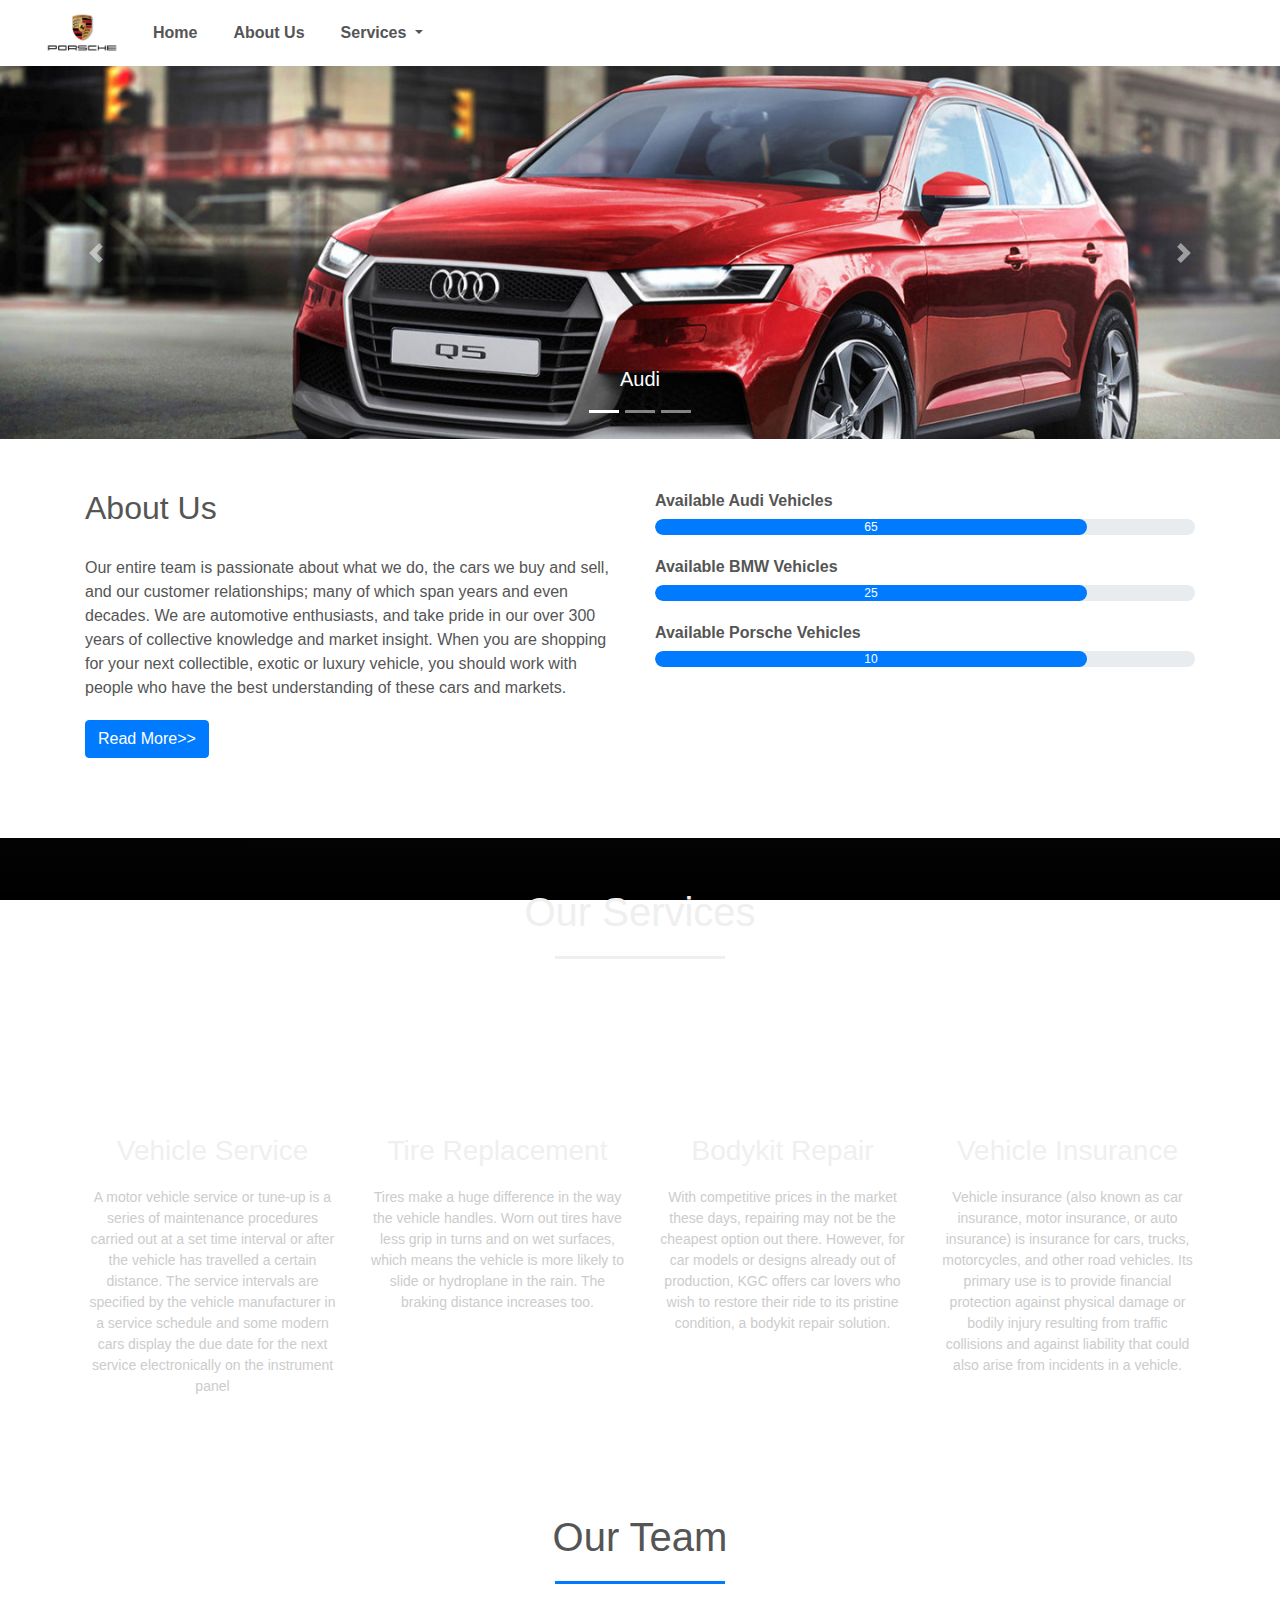
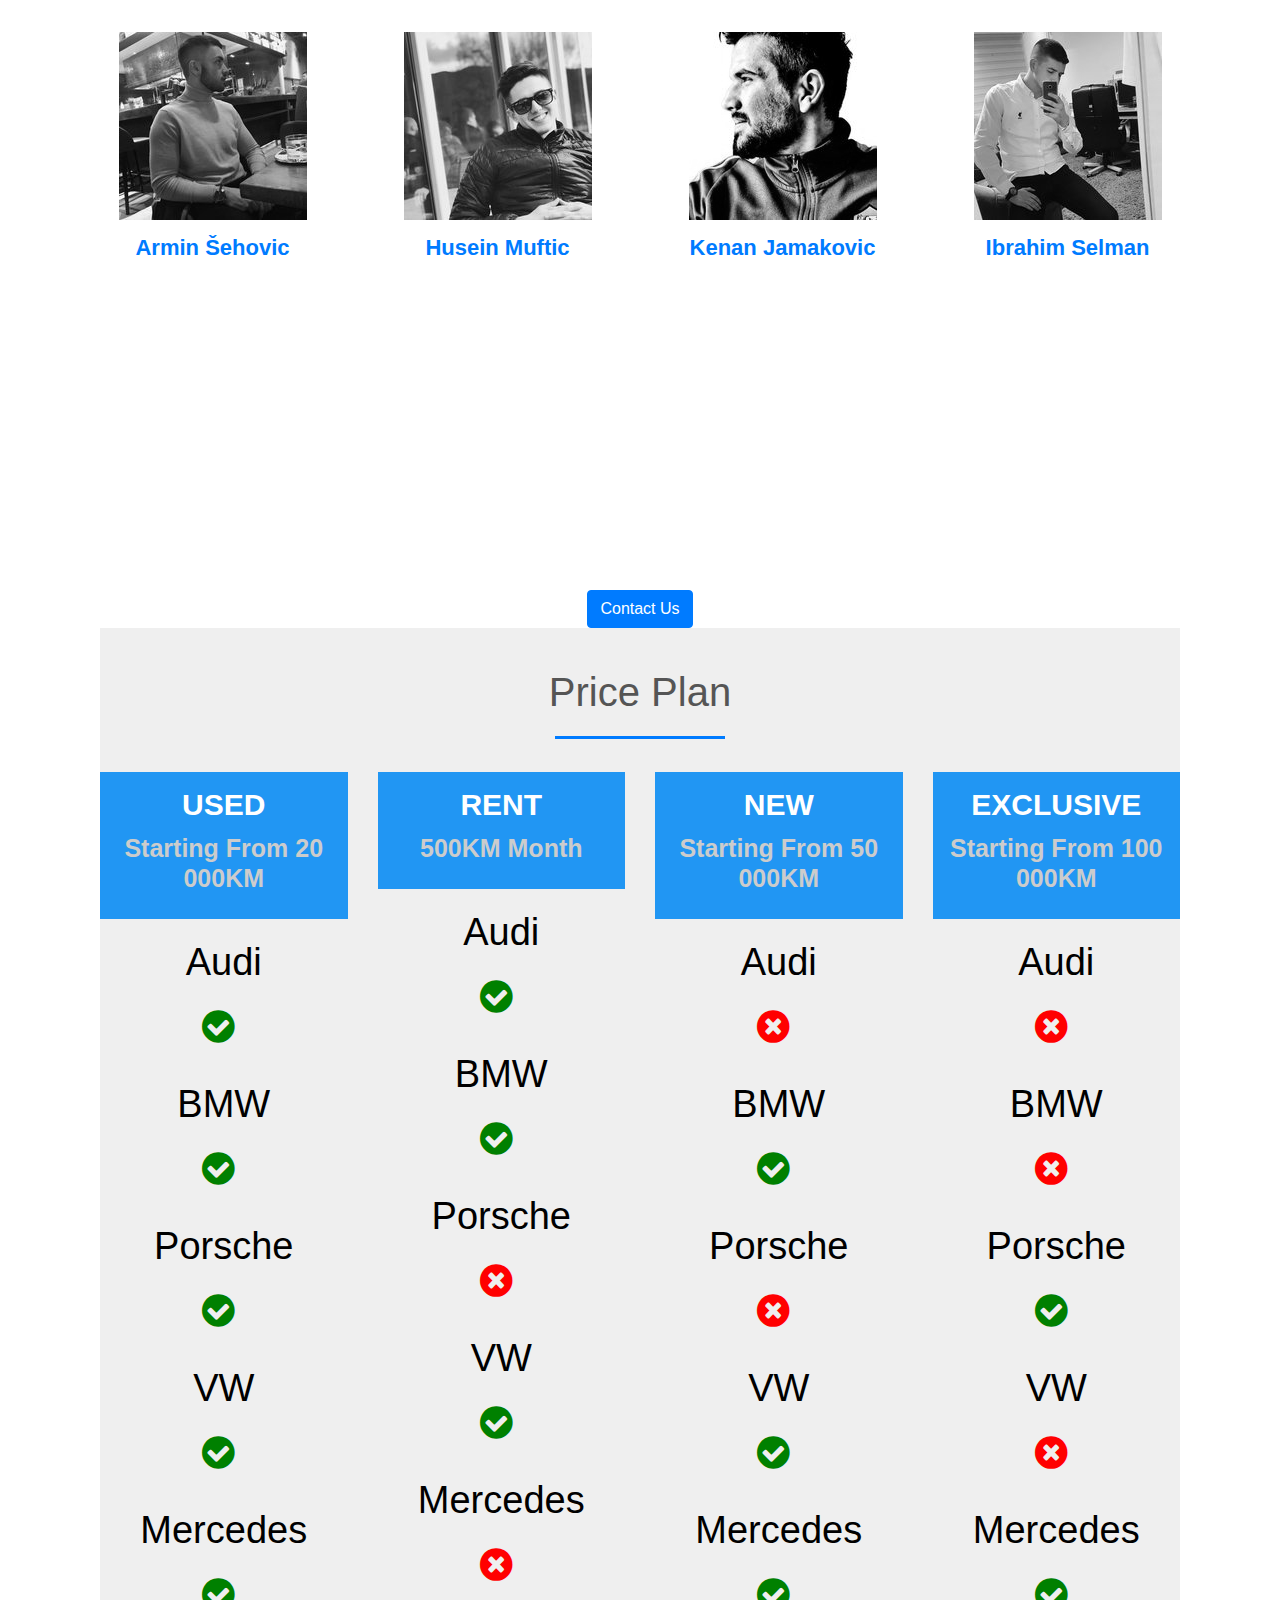
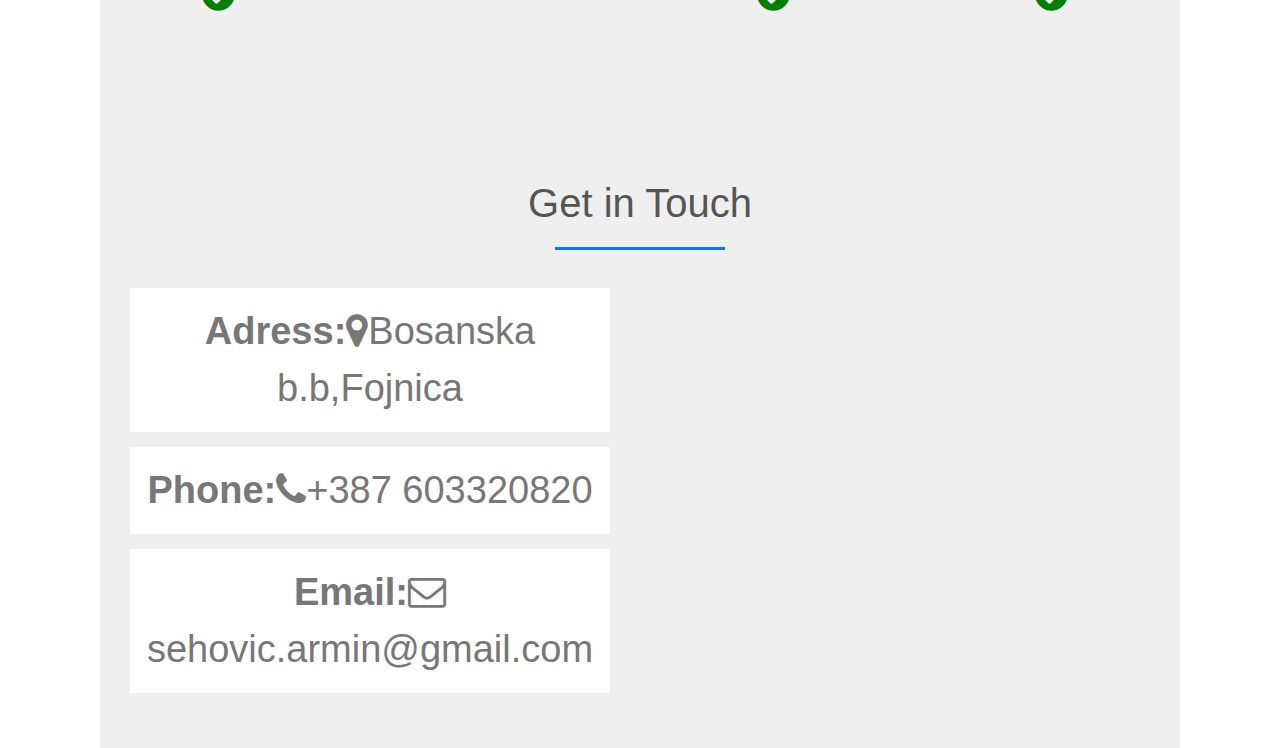
<file: index.html>
<html>
<head>
      <title>Car Dealership</title>
      <link rel="stylesheet" href="style.css">
      <link rel="stylesheet" href="https://stackpath.bootstrapcdn.com/bootstrap/4.4.1/css/bootstrap.min.css">
      <link rel="stylesheet" href="https://stackpath.bootstrapcdn.com/font-awesome/4.7.0/css/font-awesome.min.css">
      <script src="https://code.jquery.com/jquery-3.4.1.slim.min.js" ></script>
<script src="https://cdn.jsdelivr.net/npm/popper.js@1.16.0/dist/umd/popper.min.js"> </script>
<script src="https://stackpath.bootstrapcdn.com/bootstrap/4.4.1/js/bootstrap.min.js"></script>


</head>
<body>
    <section id="Nav-bar">
    	<nav class="navbar navbar-expand-lg navbar-light">
  <a class="navbar-brand" href="#"><img src="Images/logo.jpg"></a>
  <button class="navbar-toggler" type="button" data-toggle="collapse" data-target="#navbarSupportedContent" aria-controls="navbarSupportedContent" aria-expanded="false" aria-label="Toggle navigation">
    <span class="navbar-toggler-icon"></span>
  </button>

  <div class="collapse navbar-collapse" id="navbarSupportedContent">
    <ul class="navbar-nav mr-auto">
      <li class="nav-item active">
        <a class="nav-link" href="#top">Home</a>
      </li>
      <li class="nav-item">
        <a class="nav-link" href="#about">About Us</a>
      </li>
      <li class="nav-item dropdown">
        <a class="nav-link dropdown-toggle" href="#" id="navbarDropdown" role="button" data-toggle="dropdown" aria-haspopup="true" aria-expanded="false">
          Services
        </a>
        <div class="dropdown-menu" aria-labelledby="navbarDropdown">
          <a class="dropdown-item" href="#services">Our Services</a>
          <a class="dropdown-item" href="#price">Price Plans</a>
          <div class="dropdown-divider"></div>
          <a class="dropdown-item" href="#contact">Contact</a>
        </div>
      </li>
      
    </ul>
    
  </div>
</nav>
<section>
	<div id="slider">
		<div id="Header Slider" class="carousel slide" data-ride="carousel">
  <ol class="carousel-indicators">
    <li data-target="#Header Slider" data-slide-to="0" class="active"></li>
    <li data-target="#Header Slider" data-slide-to="1"></li>
    <li data-target="#Header Slider" data-slide-to="2"></li>
  </ol>
  <div class="carousel-inner">
    <div class="carousel-item active">
     <img src="Images/banner1.jpg" class="d-block img-fluid">
      <div class="carousel-caption">
      <h5>Audi</h5> 
  </div>

    </div>
    <div class="carousel-item">
      <img src="Images/banner2.jpg" class="d-block img-fluid"><div class="carousel-caption">
      <h5>BMW</h5> 
  </div>
    </div>
    <div class="carousel-item">
      <img src="Images/banner3.jpg" class="d-block img-fluid"><div class="carousel-caption">
      <h5>Porsche</h5> 
  </div>
    </div>
  </div>
  <a class="carousel-control-prev" href="#Header Slider" role="button" data-slide="prev">
    <span class="carousel-control-prev-icon" aria-hidden="true"></span>
    <span class="sr-only">Previous</span>
  </a>
  <a class="carousel-control-next" href="#Header Slider" role="button" data-slide="next">
    <span class="carousel-control-next-icon" aria-hidden="true"></span>
    <span class="sr-only">Next</span>
  </a>
</div>
</section>

<section id="about">
	<div class="container">
    <div class="row">
    	<div class="col-md-6">
    		<h2>About Us</h2>
    		<div class="about-content">
    		Our entire team is passionate about what we do, the cars we buy and sell, and our customer relationships; many of which span years and even decades. We are automotive enthusiasts, and take pride in our over 300 years of collective knowledge and market insight. When you are shopping for your next collectible, exotic or luxury vehicle, you should work with people who have the best understanding of these cars and markets.</div>
    		<button type="button" class="btn btn-primary">Read More>></button>
    	</div>
    	<div class="col-md-6 cars-bar">
    		<p>Available Audi Vehicles</p>
    		<div class="progress">
    			<div class="progress-bar" style="width: 80%">65</div>
    		</div>
    		<p>Available BMW Vehicles</p>
    		<div class="progress">
    			<div class="progress-bar" style="width: 80%">25</div>
    		</div>
    		<p>Available Porsche Vehicles</p>
    		<div class="progress">
    			<div class="progress-bar" style="width: 80%">10</div>
    		</div>
    	</div>
</div>
</div>
</section>

<section id="services">
	<div class="container"><h1>Our Services</h1>
		<div class="row services">
			<div class="col-md-3 text-center">
				<div class="icon">
					<i class="fas fa-car-alt"></i>
				</div>
				<h3>Vehicle Service</h3>
				<p>A motor vehicle service or tune-up is a series of maintenance procedures carried out at a set time interval or after the vehicle has travelled a certain distance. The service intervals are specified by the vehicle manufacturer in a service schedule and some modern cars display the due date for the next service electronically on the instrument panel</p>
			</div>
			<div class="col-md-3 text-center">
				<div class="icon">
					<i class="fas fa-car-alt"></i>
				</div>
				<h3>Tire Replacement</h3>
				<p>Tires make a huge difference in the way the vehicle handles. Worn out tires have less grip in turns and on wet surfaces, which means the vehicle is more likely to slide or hydroplane in the rain. The braking distance increases too.</p>
			</div>
			<div class="col-md-3 text-center">
				<div class="icon">
					<i class="fas fa-car-alt"></i>
				</div>
				<h3>Bodykit Repair</h3>
				<p>With competitive prices in the market these days, repairing may not be the cheapest option out there. However, for car models or designs already out of production, KGC offers car lovers who wish to restore their ride to its pristine condition, a bodykit repair solution.</p>
			</div>
			<div class="col-md-3 text-center">
				<div class="icon">
					<i class="fas fa-car-alt"></i>
				</div>
				<h3>Vehicle Insurance</h3>
				<p>Vehicle insurance (also known as car insurance, motor insurance, or auto insurance) is insurance for cars, trucks, motorcycles, and other road vehicles. Its primary use is to provide financial protection against physical damage or bodily injury resulting from traffic collisions and against liability that could also arise from incidents in a vehicle.</p>
			</div>
			</div>
	</div>
</section>
<section id="Team">
	<div class="container">
		<h1>Our Team</h1>
		<div class="row">
		<div class="col-md-3 profile-pic text-center">
			<div class="img-box">
				<img src="Images/Armin.jpg" class="img-responsive">
				<ul>
		<a href="#"><li><i class="fa fa-facebook"></i></li>
	 <a href="#"><li><i class="fa fa-twitter"></i></li>
	 	<a href="#"><li><i class="fa fa-linkedin"></i></li>
				</ul>
			</div>
			<h2>Armin Šehovic</h2>
			<h3>Founder/CEO</h3>
			<p>3rd Year Student at the International University of Sarajevo</p>
			</div>
			<div class="col-md-3 profile-pic text-center">
			<div class="img-box">
				<img src="Images/Huso.jpg" class="img-responsive">
				<ul>
		<a href="#"><li><i class="fa fa-facebook"></i></li>
	 <a href="#"><li><i class="fa fa-twitter"></i></li>
	 	<a href="#"><li><i class="fa fa-linkedin"></i></li>
				</ul>
			</div>
			<h2>Husein Muftic</h2>
			<h3>Salesman</h3>
			<p>3rd Year Student at the International University of Sarajevo</p>
			</div>
			<div class="col-md-3 profile-pic text-center">
			<div class="img-box">
				<img src="Images/Keno.jpg" class="img-responsive">
				<ul>
		<a href="#"><li><i class="fa fa-facebook"></i></li>
	 <a href="#"><li><i class="fa fa-twitter"></i></li>
	 	<a href="#"><li><i class="fa fa-linkedin"></i></li>
				</ul>
			</div>
			<h2>Kenan Jamakovic</h2>
			<h3>Mechanic</h3>
			<p>3rd Year Student at the International University of Sarajevo</p>
			</div>
			<div class="col-md-3 profile-pic text-center">
			<div class="img-box">
				<img src="Images/Ibro.jpg" class="img-responsive">
				<ul>
		<a href="#"><li><i class="fa fa-facebook"></i></li>
	 <a href="#"><li><i class="fa fa-twitter"></i></li>
	 	<a href="#"><li><i class="fa fa-linkedin"></i></li>
				</ul>
			</div>
			<h2>Ibrahim Selman</h2>
			<h3>Marketing Agent</h3>
			<p>3rd Year Student at the International Burch University</p>
			</div>
		</div>
	</div>
</section>
<section id="promo">
	<div class="container">
		<p>Best Cars Just for You</p>
		<input class="btn btn-primary" onclick="window.location.href='http://localhost/Project2_CarDealer/priceform.html'  "type="button" value="Contact Us">
	</div>
	<section id="price">
<div id="container">
<h1>Price Plan</h1>
<div class="row">
<div class="col-md-3">
	<div class="single-price">
		<div class="price-head">
			<h2>Used</h2>
			<p>Starting From   <span> 
			20 000KM</span></p>

</div>
<div class="price-content">
	<ul>
		<li><p style="color:black;">Audi</p><i class="fa fa-check-circle"></i></li>
		<li><p style="color:black;">BMW</p><i class="fa fa-check-circle"></i></li>
		<li><p style="color:black;">Porsche</p><i class="fa fa-check-circle"></i></li>
		<li><p style="color:black;">VW</p><i class="fa fa-check-circle"></i></li>
		<li><p style="color:black;">Mercedes</p><i class="fa fa-check-circle"></i></li>
	</ul>
</div>
<div class="price-button">
	<a class="buy-btn" href="#"></a>
</div>
</div>
</div>
<div class="col-md-3">
	<div class="single-price">
		<div class="price-head">
			<h2>Rent</h2>
			<p>500KM  <span> 
			Month</span></p>

</div>
<div class="price-content">
	<ul>
		<li><p style="color:black;">Audi</p><i class="fa fa-check-circle"></i></li>
		<li><p style="color:black;">BMW</p><i class="fa fa-check-circle"></i></li>
		<li><p style="color:black;">Porsche</p><i class="fa fa-times-circle"></i></li>
		<li><p style="color:black;">VW</p><i class="fa fa-check-circle"></i></li>
		<li><p style="color:black;">Mercedes</p><i class="fa fa-times-circle"></i></li>
	</ul>
</div>
<div class="price-button">
	<a class="buy-btn" href="#"></a>
</div>
</div>
</div>
<div class="col-md-3">
	<div class="single-price">
		<div class="price-head">
			<h2>New</h2>
			<p>Starting From   <span> 
			50 000KM</span></p>

</div>
<div class="price-content">
	<ul>
		<li><p style="color:black;">Audi</p><i class="fa fa-times-circle"></i></li>
		<li><p style="color:black;">BMW</p><i class="fa fa-check-circle"></i></li>
		<li><p style="color:black;">Porsche</p><i class="fa fa-times-circle"></i></li>
		<li><p style="color:black;">VW</p><i class="fa fa-check-circle"></i></li>
		<li><p style="color:black;">Mercedes</p><i class="fa fa-check-circle"></i></li>
	</ul>
</div>
<div class="price-button">
	<a class="buy-btn" href="#"></a>
</div>
</div>
</div>
<div class="col-md-3">
	<div class="single-price">
		<div class="price-head">
			<h2>Exclusive</h2>
			<p>Starting From   <span> 
			100 000KM</span></p>

</div>
<div class="price-content">
	<ul>
		<li><p style="color:black;">Audi</p><i class="fa fa-times-circle"></i></li>
		<li><p style="color:black;">BMW</p><i class="fa fa-times-circle"></i></li>
		<li><p style="color:black;">Porsche</p><i class="fa fa-check-circle"></i></li>
		<li><p style="color:black;">VW</p><i class="fa fa-times-circle"></i></li>
		<li><p style="color:black;">Mercedes</p><i class="fa fa-check-circle"></i></li>
	</ul>
</div>
<div class="price-button">
	<a class="buy-btn" href="#"></a>
</div>
</div>
</div>
</div>
	</section>
	<section id="contact">
		<div class="container">
			<h1>Get in Touch</h1>
			<div class="row">
				
			<div class="col-md-6 contact-info">
				<div class="follow"><b>Adress:</b><i class="fa fa-map-marker"></i>Bosanska b.b,Fojnica</div>


				<div class="follow"><b>Phone:</b><i class="fa fa-phone"></i>+387 603320820</div>

		
				<div class="follow"><b>Email:</b><i class="fa fa-envelope-o"></i>sehovic.armin@gmail.com</div>
			</div>
			


			</body>
</html>
</file>
<file: style.css>
*
{
	margin: 0;
	padding: 0;
}
#nav-bar
{
	position: sticky;
	top: 0
	z-index: 10;
}
.navbar-brand img
{
	height: 40px;
	padding-left: 30px;
}
.navbar-nav li
{
	padding: 0 10px;
}
.navbar-nav li a{
	float: right;
	text-align: left;
}
#nav-bar ul li a:hover{
	color: #007bff!important;
}
.navbar{
	background: #fff;
}
.navbar-toggler{
	border: none!important;
}
.nav-link{
	color: #555!important;
	font-weight: 600;
	font-size: 16px;
}
#slider{
	width: 100%;
}
#about
{
	padding: 50px;
	padding-bottom: 50px;
	color: #555;
}
#about .btn 
{
  margin-top: 20px;
  margin-bottom: 30px;
}
.about-content{
	padding-top: 20px;
}
.cars-bar p{
	margin-bottom: 6px;
	font-weight: 600;
}
.progress-bar{
	border-radius: 16px;

}
.progress{
	border-radius: 16px !important;
	margin-bottom: 20;
}
#services{
	background-image: linear-gradient(rgba(0,0,0,0.8),rgba(0.0,0,0.8)),url(Images/banner4.jpg);
	background-size: cover;
	background-position: center; 
	color: #efefef !important;
	background-attachment: fixed;
	padding-top: 50px;
	padding-bottom: 50px;
	
}
#services h1{
	text-align: center;
	color: #efefef !important;
	padding-bottom: 10px;
}
#services h1::after{
	content: "";
	background: #efefef;
	height: 3px;
	width: 170px;
	margin: 20px auto 5px;
}
.services{
	margin-top: 40px;
}
.icon{
	font-size: 40px;
	margin: 20px auto;
	padding: 20px;
	height: 80px;
	width: 80px;
	border: 1px solid #fff;
	border-radius: 50%;

}
.services p{
	font-size: 14px;
	margin-top: 20px;
	color: #ccc;

}
.services .col-md-3:hover{
	background: #007bff;
	cursor: pointer;
	transition: 0.7;

}
#team
{
	padding-top: 50px;
	padding-bottom: 50px;
	color: #555; 
}
h1
{
	text-align: center;
	color: #555 !important;
	padding-bottom: 10px;
}
h1::after
{
	content: "";
	background: #007bff;
	display: block;
	height: 3px;
	width: 170px;
	margin: 20px auto 5px;
}
.profile-pic{
	margin-top: 25px;

}
.profile-pic .img-box{
	opacity: 1;
	display: block;
	position: relative;
}
.profile-pic .img-box img
{
	filter:grayscale(1);
}
.profile-pic .img-box img:hover
{
	filter: grayscale(0);
	cursor: pointer;
}
.profile-pic h2
{
	font-size: 22px;
	font-weight: bold;
	margin-top: 15px;
	color: #007bff !important}

	.profile-pic h3
{
	font-size: 15px;
	font-weight: bold;
	margin-top: 15px;
	}

	#team .fa
	{
		height: 25px;
		width: 25px;
		color: #007bff !important;
		padding: 4px;
		border-radius: 50%;
	}
	.img-box ul{
		padding: 15px 0;
		position: absolute;
		z-index: 2;
		bottom: 0;
		left: 50%;
		transform: translateX(-50%);
		opacity: 0;
	}
.img-box ul li
{
	padding: 5px;
	display: inline-block;
}
.img-box:hover ul
{
	opacity: 1;
}
.img-box ul, .img-box ul li
{
	transition: 0.5s;
}
#promo
{
	background-image: linear-gradient(rgba(0,0,0,0.7),rgba(0,0,0,0.7)),url(Images/banner5.jpg);
	background-size: cover;
	background-position: center;
	color: #fff;
	background-attachment: fixed;
	text-align: center;
	padding: 100px;
	font-family: sans-serif;
	font-size: 38px;
	height: 50px;

}
#price{
	padding: 40px 0;
	background: #efefef;
} 
.single-price
{
	margin: 10px auto;
	display: inline;
	float: left;
	width: 100%;
	background-color:  #fff
	transition: 0.5s;
}
.single-price:hover{
	box-shadow: 0 20px 20px #333;
}
.price-head
{
	background-color: #2196f3;
	display: inline;
	float: left;
	padding: 10px 5px;
	text-align: center;
	width: 100%;
}
.price-head h2
{
	color: #fff;
	font-size: 30px;
	font-weight: bold;
	margin-bottom: 5px;
	padding: 5px;
	text-transform: uppercase;
}
.price-head p
{
	font-size: 25px;
	color: #ccc;
	font-weight: bold;
	line-height: 30px;
	font-weight: bold;
}
#price span
{.
	font-size: 15px;
}
.price-content{
	display: inline;
	float: left;
	width: 100%;
	padding: 0 15px;

}
.price-content ul li
{
	border-bottom: 1px solid #efefef;
	padding: 15px 10px;
	list-style: none;

}
ul li:last-child
{
	border: none;
}
.fa-check-circle
 {
 	color: green;
 	margin-right: 10px;
 	font-size: 20px;
 }
 .fa-times-circle
 {
 	color: red;
 	margin-right: 10px;
 	font-size: 20px;
 }
 .price-button
 {
 	display: inline;
 	float: left;
 	padding: 15px 15px 30px;
 	text-align: center;
 	width: 100%
 }
 buy-btn
 {
 	background-color: #2196f3;
 	border-radius: 3px;
 	display: inline-block;
 	font-size: 18px;
 	padding: 15px 50px;
 	transition: 0.5s;
 }
 .buy-btn:hover{
 	border-color: 1px solid #fff;
 	background-color: #3f51b5;
 }
 a{
 	text-decoration: none !important;
 	color: #fff !important;
 }
#contact
{
	background: #efefef;
	padding-top: 40px;
	padding-bottom: 40px;
	color: #777;

	
}
.contact-form
{
	padding: 15px;

}
.form-control
{
	border-radius: 0 !important;
	border:none !important;

}
::placeholder
{

}
.follow
{
	background: #fff;
	padding: 15px;
	margin: 15px;


}
#map {
        height: 200px;  
        width: 100%;         }
</file>
